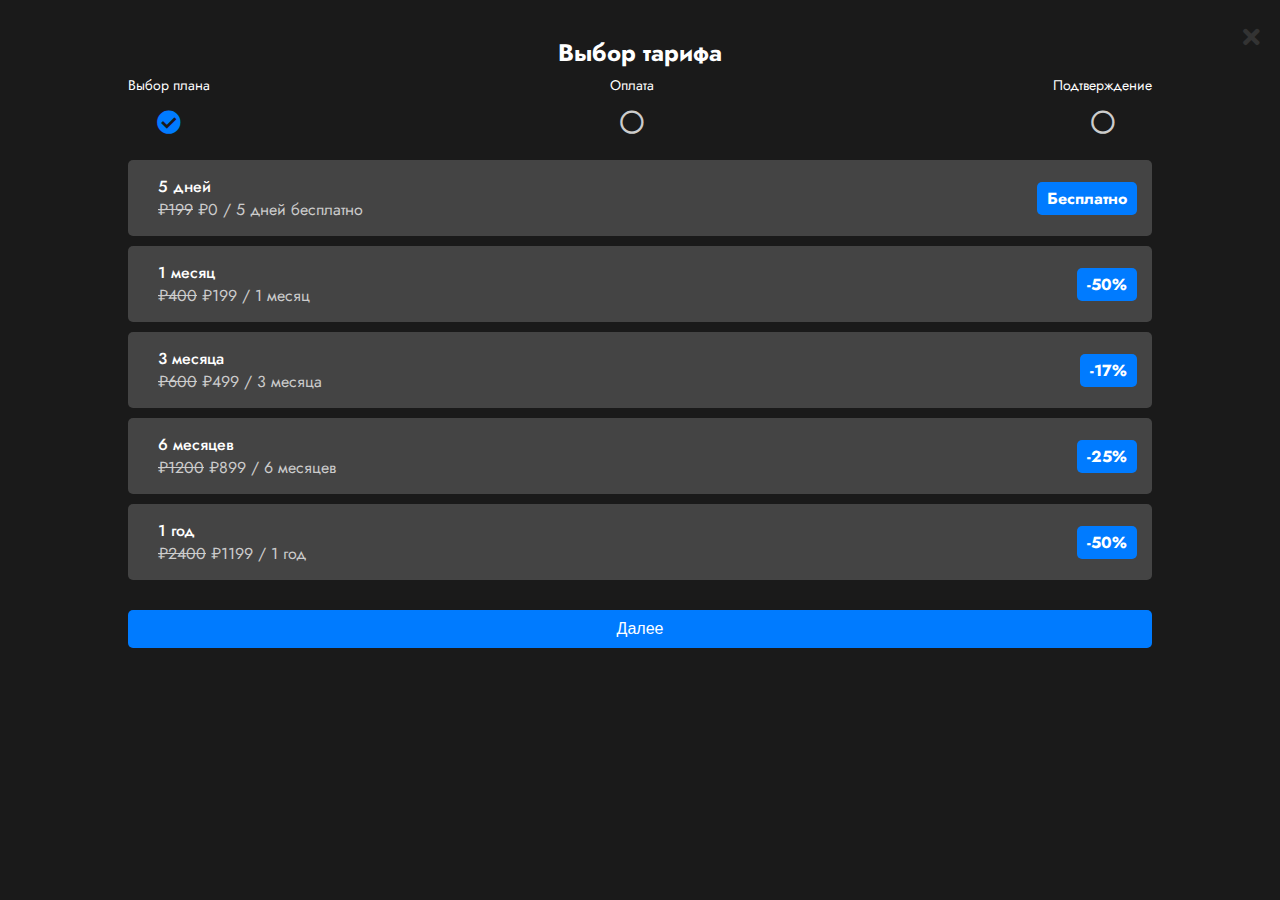
<file: pay.html>
<!DOCTYPE html>
<html lang="ru">
<head>
    <meta charset="UTF-8">
    <meta name="viewport" content="width=device-width, initial-scale=1.0">
    <title>VPN WEB</title>
    <link rel="stylesheet" href="https://cdnjs.cloudflare.com/ajax/libs/font-awesome/5.15.3/css/all.min.css">
    <link rel="stylesheet" href="style.css">
    <script src="https://telegram.org/js/telegram-web-app.js"></script>
    <style>
        .disabled {
            opacity: 0.5;
            pointer-events: none;
        }
        .notification {
            display: none;
            color: red;
            margin-top: 10px;
        }
    </style>
</head>
<body>
    <a href="index.html" class="back-link">
        <i class="fas fa-times"></i>
    </a>

    <h1 class="subscription-title" id="subscriptionTitle">Выбор тарифа</h1>
    <div class="step-container">
        <div class="step active">
            <div class="step-name">Выбор плана</div>
            <div class="step-icon"><i class="fas fa-check-circle"></i></div>
        </div>
        <div class="step">
            <div class="step-name">Оплата</div>
            <div class="step-icon"><i class="far fa-circle"></i></div>
        </div>
        <div class="step">
            <div class="step-name">Подтверждение</div>
            <div class="step-icon"><i class="far fa-circle"></i></div>
        </div>
    </div>
    <div class="plan-block">
        <div class="plan" data-plan="5 дней">
            <div class="radio"></div>
            <div class="details">
                <div class="name">5 дней</div>
                <div class="price">
                    <span class="old-price">₽199</span> ₽0 / 5 дней бесплатно
                </div>
            </div>
            <div class="badge">Бесплатно</div>
        </div>
        <div class="plan" data-plan="1 месяц">
            <div class="radio"></div>
            <div class="details">
                <div class="name">1 месяц</div>
                <div class="price">
                    <span class="old-price">₽400</span> ₽199 / 1 месяц
                </div>
            </div>
            <div class="badge">-50%</div>
        </div>
        <div class="plan" data-plan="3 месяца">
            <div class="radio"></div>
            <div class="details">
                <div class="name">3 месяца</div>
                <div class="price">
                    <span class="old-price">₽600</span> ₽499 / 3 месяца
                </div>
            </div>
            <div class="badge">-17%</div>
        </div>
        <div class="plan" data-plan="6 месяцев">
            <div class="radio"></div>
            <div class="details">
                <div class="name">6 месяцев</div>
                <div class="price">
                    <span class="old-price">₽1200</span> ₽899 / 6 месяцев
                </div>
            </div>
            <div class="badge">-25%</div>
        </div>
        <div class="plan" data-plan="1 год">
            <div class="radio"></div>
            <div class="details">
                <div class="name">1 год</div>
                <div class="price">
                    <span class="old-price">₽2400</span> ₽1199 / 1 год
                </div>
            </div>
            <div class="badge">-50%</div>
        </div>
    </div>
    <div class="notification" id="notification">Вы уже воспользовались бесплатным доступом.</div>
    <div class="payment-block" style="display: none;">
        <div class="payment-options">
            <div class="payment-option" data-payment="Банковская карта">
                <div class="radio">
                    <i class="far fa-circle"></i>
                </div>
                <div class="details">
                    <div class="name">Банковская карта</div>
                </div>
            </div>
            <div class="payment-option" data-payment="Telegram Stars">
                <div class="radio">
                    <i class="far fa-circle"></i>
                </div>
                <div class="details">
                    <div class="name">Telegram Stars</div>
                </div>
            </div>
        </div>
    </div>
    <div class="selected-options" style="display: none;">
        <div class="selected-server"></div>
        <div class="selected-plan"></div>
        <div class="selected-payment"></div>
        <button class="send-data-btn">Получить доступ к VPN</button>
    </div>
    <div class="next-btn-container">
        <button class="next-btn" id="nextButton" disabled>Далее</button>
    </div>

    <script>
        const userExists = localStorage.getItem('user_exists') === 'true';
        console.log('User exists on page load:', userExists);

        const plans = document.querySelectorAll('.plan');
        const selectedServer = document.querySelector('.selected-server');
        const nextButton = document.getElementById('nextButton');
        const planBlock = document.querySelector('.plan-block');
        const paymentBlock = document.querySelector('.payment-block');
        const steps = document.querySelectorAll('.step');
        const sendDataBtn = document.querySelector('.send-data-btn');
        const subscriptionTitle = document.getElementById('subscriptionTitle');
        const selectedOptions = document.querySelector('.selected-options');
        const notification = document.getElementById('notification');

        let currentStep = 0;

        plans.forEach(plan => {
            plan.addEventListener('click', () => {
                plans.forEach(p => p.classList.remove('selected'));
                plan.classList.add('selected');
                nextButton.disabled = false;
                nextButton.style.backgroundColor = '#007bff';
                nextButton.style.color = '#fff';
                const selectedPlan = plan.querySelector('.name').textContent;
                localStorage.setItem('selectedPlan', selectedPlan);
                console.log('Selected plan:', selectedPlan);
            });
        });

        nextButton.addEventListener('click', () => {
            const selectedPlan = localStorage.getItem('selectedPlan');
            console.log('Next button clicked. Current step:', currentStep);
            console.log('Selected plan on next button click:', selectedPlan);
            console.log('User exists:', userExists);

            if (currentStep === 0) {
                if (selectedPlan === '5 дней' && userExists) {
                    console.log('User already used free plan. Showing notification.');
                    notification.style.display = 'block';
                    setTimeout(() => {
                        notification.style.display = 'none';
                    }, 5000);
                    return;
                } else if (selectedPlan === '5 дней') {
                    planBlock.style.display = 'none';
                    paymentBlock.style.display = 'none';
                    selectedServer.textContent = 'Выбранный сервер: ' + localStorage.getItem('selectedServer');
                    const selectedPlanField = document.querySelector('.selected-plan');
                    selectedPlanField.textContent = 'Выбранный план: ' + selectedPlan;
                    selectedOptions.style.display = 'block';
                    document.querySelector('.selected-payment').style.display = 'none';
                    subscriptionTitle.textContent = 'Все верно?';
                    steps[2].classList.add('active');
                    document.querySelectorAll('.step-icon')[2].innerHTML = '<i class="fas fa-check-circle"></i>';
                    nextButton.textContent = 'Получить доступ';
                    nextButton.style.display = 'none';
                    sendDataBtn.style.display = 'block';
                } else {
                    planBlock.style.display = 'none';
                    paymentBlock.style.display = 'block';
                    subscriptionTitle.textContent = 'Варианты оплаты';
                    currentStep++;
                    steps[currentStep].classList.add('active');
                    document.querySelectorAll('.step-icon')[currentStep].innerHTML = '<i class="fas fa-check-circle"></i>';
                }
            } else if (currentStep === 1) {
                const selectedPaymentOption = document.querySelector('.payment-option.selected');
                if (selectedPaymentOption) {
                    const selectedPayment = selectedPaymentOption.querySelector('.name').textContent;
                    localStorage.setItem('selectedPayment', selectedPayment);
                    console.log('Selected payment:', selectedPayment);
                    if (!localStorage.getItem('selectedServer')) {
                        alert('Selected Server не найден в localStorage');
                        return;
                    }
                    if (!localStorage.getItem('selectedPlan')) {
                        alert('Selected Plan не найден в localStorage');
                        return;
                    }
                    if (!localStorage.getItem('selectedPayment')) {
                        alert('Selected Payment не найден в localStorage');
                        return;
                    }
                    planBlock.style.display = 'none';
                    paymentBlock.style.display = 'none';
                    const selectedPlanField = document.querySelector('.selected-plan');
                    const selectedPaymentField = document.querySelector('.selected-payment');
                    selectedServer.textContent = 'Выбранный сервер: ' + localStorage.getItem('selectedServer');
                    selectedPlanField.textContent = 'Выбранный план: ' + selectedPlan;
                    selectedPaymentField.textContent = 'Выбранный способ оплаты: ' + selectedPayment;
                    selectedOptions.style.display = 'block';
                    subscriptionTitle.textContent = 'Все верно?';
                    steps[2].classList.add('active');
                    document.querySelectorAll('.step-icon')[2].innerHTML = '<i class="fas fa-check-circle"></i>';
                    nextButton.textContent = 'Перейти к оплате';
                    nextButton.style.display = 'none';
                    sendDataBtn.style.display = 'block';
                } else {
                    alert('Пожалуйста, выберите способ оплаты');
                }
            }
        });

        const paymentOptions = document.querySelectorAll('.payment-option:not(.disabled)');
        let selectedPaymentMethod = '';

        paymentOptions.forEach(option => {
            option.addEventListener('click', () => {
                paymentOptions.forEach(o => o.classList.remove('selected'));
                option.classList.add('selected');
                nextButton.style.backgroundColor = '#007bff';
                nextButton.style.color = '#fff';
                selectedPaymentMethod = option.getAttribute('data-payment');
                localStorage.setItem('selectedPayment', selectedPaymentMethod);
                console.log('Selected payment:', selectedPaymentMethod);
            });
        });

        sendDataBtn.addEventListener('click', () => {
            const selectedPlan = localStorage.getItem('selectedPlan');
            const selectedPayment = localStorage.getItem('selectedPayment');
            
            console.log('Send data button clicked. Selected plan:', selectedPlan);
            console.log('Selected payment method:', selectedPayment);

            if (!selectedPayment) {
                alert('Пожалуйста, выберите способ оплаты');
                return;
            }

            if (selectedPayment === 'Банковская карта') {
                if (selectedPlan === '1 месяц') {
                    window.location.href = 'pay1m.html';
                } else if (selectedPlan === '3 месяца') {
                    window.location.href = 'pay3m.html';
                } else if (selectedPlan === '6 месяцев') {
                    window.location.href = 'pay6m.html';
                } else if (selectedPlan === '1 год') {
                    window.location.href = 'pay12m.html';
                } else {
                    window.location.href = 'good.html';
                }
            } 
            else if (selectedPayment === 'Telegram Stars') {
                alert('Оплата через Telegram Stars началась!');
                startTelegramStarsPayment();
            }
        });

        function startTelegramStarsPayment() {
            console.log('Оплата через Telegram Stars');
            // Реализуйте логику оплаты через Telegram Stars
        }
    </script>
</body>
</html>
</file>
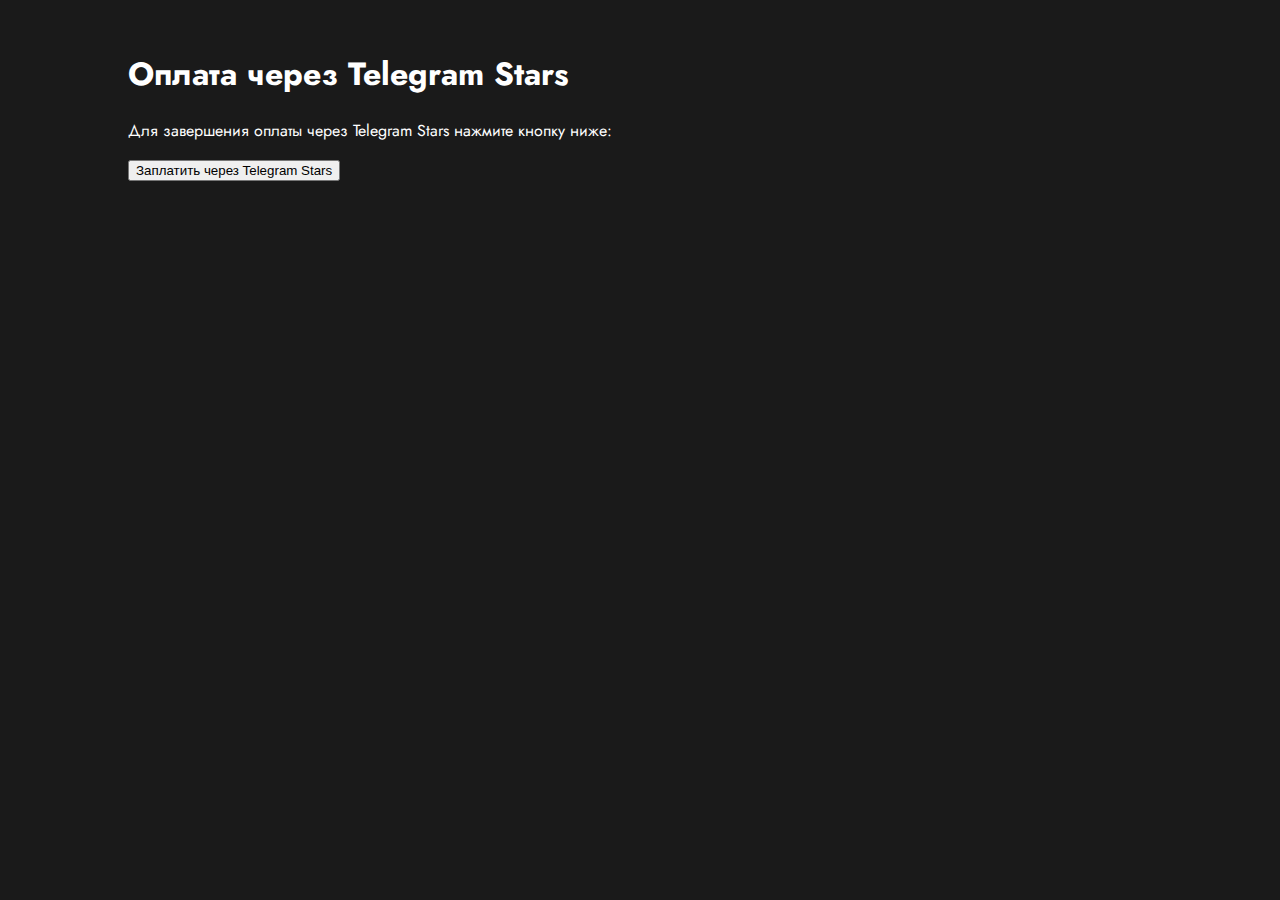
<file: telegram_stars.html>
<!DOCTYPE html>
<html lang="en">
<head>
    <meta charset="UTF-8">
    <meta name="viewport" content="width=device-width, initial-scale=1.0">
    <title>Оплата через Telegram Stars</title>
    <link rel="stylesheet" href="style.css">
    <script src="https://telegram.org/js/telegram-web-app.js"></script>
</head>
<body>
    <h1>Оплата через Telegram Stars</h1>
    <p>Для завершения оплаты через Telegram Stars нажмите кнопку ниже:</p>

    <button id="payWithTelegramStars">Заплатить через Telegram Stars</button>

    <script>
        // Получаем выбранный план из URL
        const urlParams = new URLSearchParams(window.location.search);
        const selectedPlan = urlParams.get('plan');

        // Устанавливаем цены для разных тарифов (в копейках, т.е. ₽199 -> 19900 копеек)
        const planPrices = {
            "1 месяц": 19900, // Цена в копейках
            "3 месяца": 49900,
            "6 месяцев": 89900,
            "1 год": 119900
        };

        document.getElementById('payWithTelegramStars').addEventListener('click', function() {
            if (selectedPlan && planPrices[selectedPlan]) {
                const amount = planPrices[selectedPlan];
                
                // Инициализируем Telegram WebApp
                Telegram.WebApp.init();

                // Открываем инвойс для оплаты через Telegram Stars
                Telegram.WebApp.openInvoice({
                    description: 'Оплата подписки VPN на ' + selectedPlan,
                    currency: 'RUB',
                    total_amount: amount, // Сумма в копейках
                    payload: 'vpn_subscription_' + selectedPlan,
                    // Функция, срабатывающая после успешной оплаты
                    start_param: 'good',
                    callback: function(response) {
                        if (response.status === 'paid') {
                            // Если оплата прошла успешно, перенаправляем на страницу подтверждения
                            window.location.href = 'good.html';
                        } else {
                            alert('Ошибка оплаты. Попробуйте снова.');
                        }
                    }
                });
            } else {
                alert('Неверный тариф или цена.');
            }
        });
    </script>
</body>
</html>
</file>
<file: style.css>
@import url('https://fonts.googleapis.com/css2?family=Jost:wght@400;500;700;900&display=swap');

/* Базовые стили */
body {
  margin: 0;
  padding: 0;
  font-family: 'Jost', sans-serif;
  background-color: #1a1a1a;
  color: #fff;
}

/* Медиа-запросы для адаптивности */
/* Мобильные устройства (ширина до 512px) */
@media (max-width: 512px) {
  body {
    width: 100%;
    max-width: 512px;
    box-sizing: border-box;
    padding: 10px;
  }
}

/* Планшеты (ширина от 512px до 768px) */
@media (min-width: 512px) and (max-width: 768px) {
  body {
    width: 100%;
    max-width: 768px;
    box-sizing: border-box;
    padding: 20px;
  }
}

/* Десктопы (ширина от 768px) */
@media (min-width: 768px) {
  body {
    width: 100%;
    max-width: 1024px;
    margin: 0 auto;
    padding: 30px;
  }
}

/* Стили для первой страницы */
.container {
  background-color: rgb(52, 47, 47);
  display: flex;
  justify-content: center;
  align-items: center;
  border-radius: 10px;
}

.top__block {
  display: flex;
  align-items: center;
}

.app__logo {
  width: 65px;
  height: 65px;
  border-radius: 50%;
  background-color: white;
  overflow: hidden;
}

.app__logo img {
  width: 100%;
  height: 100%;
  object-fit: cover;
}

.app__name {
  margin-left: 20px;
  font-size: 24px;
  font-weight: bold;
}

.gif {
  margin-top: 5px;
  padding: 0 100px;
  display: flex;
  justify-content: center;
}

.gif img {
  max-width: 100%;
  height: auto;
}

.select {
  background-color: rgb(52, 47, 47);
  border-radius: 10px;
  padding: 10px;
  margin: 0 auto;
  margin-bottom: 5px;
}

.button-container {
  margin-top: 5px;
  margin-left: auto;
  margin-right: auto;
  width: 100%;
}

.tariff-button {
  width: 100%;
  padding: 10px;
  font-size: 16px;
  background-color: #007bff;
  color: white;
  border: none;
  outline: none;
  cursor: pointer;
  border-radius: 10px;
  text-align: center;
}

.select select {
  width: 100%;
  padding: 8px;
  font-size: 16px;
  background-color: rgb(52, 47, 47);
  color: white;
  border: none;
  outline: none;
  text-align-last: center; /* выравнивание текста по центру */
}

.select select option {
  background-color: rgb(52, 47, 47);
  color: white;
}

.checkout__size h1 {
  text-align: center;
  margin-bottom: 0.5rem; /* уменьшенное расстояние */
}

.checkout__size p {
  text-align: center;
  margin-top: 0.5rem; /* уменьшенное расстояние */
}
/* Стили для первой страницы */


/* Стили для второй страницы */
.back-link {
  position: absolute;
  top: 20px;
  right: 20px;
  color: #333;
  font-size: 24px;
  text-decoration: none;
}

.back-link:hover {
  color: #666;
}

.subscription-title {
  text-align: center;
  font-size: 24px;
  margin-bottom: 30px;
  margin-top: 5px; /* Добавлен отступ сверху 5px */
  margin-bottom: 5px; /* Добавлен отступ снизу 5px */
}

.step-container {
  display: flex;
  justify-content: space-between;
  margin-bottom: 20px;
}

.step {
  display: flex;
  flex-direction: column;
  align-items: center;
  position: relative;
}

.step-name {
  font-size: 14px;
  margin-bottom: 10px;
}

.step-icon {
  font-size: 24px;
  color: #ccc;
}

.active .step-icon {
  color: #007bff;
}

.plan-block,
.payment-block {
  margin-bottom: 30px;
}

.plan,
.payment-option,
.empty-block {
  display: flex;
  align-items: center;
  padding: 15px;
  border-radius: 5px;
  margin-bottom: 10px;
  background-color: #444;
  cursor: pointer;
  transition: background-color 0.3s;
}

.plan:hover,
.payment-option:hover,
.empty-block:hover {
  background-color: #555;
}

.plan.selected,
.payment-option.selected {
  background-color: #007bff;
}

.radio {
  margin-right: 15px;
  color: #007bff;
}

.selected .radio {
  color: #fff;
}

.details {
  flex-grow: 1;
}

.name {
  font-weight: 500;
}

.price {
  color: #ccc;
}

.old-price {
  text-decoration: line-through;
}

.badge {
  background-color: #007bff;
  color: #fff;
  padding: 5px 10px;
  border-radius: 5px;
  font-weight: bold;
}

.next-btn-container {
  display: flex;
  justify-content: center;
}

.next-btn {
  background-color: #007bff;
  color: #fff;
  border: none;
  padding: 10px 20px;
  border-radius: 5px;
  cursor: pointer;
  transition: background-color 0.3s;
  font-weight: 500;
  font-size: 16px;
  width: 100%;
}

.send-data-btn {
  background-color: #007bff;
  color: #fff;
  border: none;
  padding: 10px 20px;
  border-radius: 5px;
  cursor: pointer;
  transition: background-color 0.3s;
  font-weight: 500;
  font-size: 16px;
  width: 100%;
}

.next-btn:hover {
  background-color: #0056b3;
}

.selected-options {
  display: flex;
  flex-direction: column;
  margin-bottom: 30px;
}

.selected-server,
.selected-plan,
.selected-payment {
  display: flex;
  align-items: center;
  padding: 15px;
  border-radius: 5px;
  margin-bottom: 10px;
  background-color: #444;
  transition: background-color 0.3s;
}
/* Стили для второй страницы */

/* Стили для страницы успешной оплаты */
.success-container {
  display: flex;
  justify-content: center;
  align-items: center;
  height: 100vh;
  background-color: #1a1a1a;
  color: #fff;
}

.center-block {
  text-align: center;
}

.success-text h1 {
  margin-top: 20px;
  font-size: 24px;
}

.success-text p {
  margin-top: 10px;
  font-size: 18px;
}

.home-button {
  margin-top: 20px;
  padding: 10px 20px;
  font-size: 16px;
  background-color: #007bff;
  color: white;
  border: none;
  outline: none;
  cursor: pointer;
  border-radius: 10px;
  text-align: center;
}

.home-button:hover {
  background-color: #0056b3;
}

/* Стили для кнопки Контакты */
.contact-button-container {
  margin-top: 10px;
  margin-left: auto;
  margin-right: auto;
  width: 100%;
  text-align: center;
  display: none; /* Скрываем кнопку по умолчанию */
}

/* Показываем кнопку только на экранах от 1024px */
@media (min-width: 1024px) {
  .contact-button-container {
    display: block;
  }
}

.contact-button {
  width: 100%;
  padding: 10px;
  font-size: 16px;
  background-color: #007bff;
  color: white;
  border: none;
  outline: none;
  cursor: pointer;
  border-radius: 10px;
  text-align: center;
}

.contact-button:hover {
  background-color: #0056b3;
}

/* Стили для модального окна */
.modal {
  display: none; 
  position: fixed; 
  z-index: 1; 
  left: 0;
  top: 0;
  width: 100%;
  height: 100%;
  overflow: auto; 
  background-color: rgb(0,0,0); 
  background-color: rgba(0,0,0,0.4); 
}

.modal-content {
  background-color: #fefefe;
  margin: 15% auto; 
  padding: 20px;
  border: 1px solid #888;
  width: 80%; 
  max-width: 600px;
  border-radius: 10px;
  color: #000;
}

.close {
  color: #aaa;
  float: right;
  font-size: 28px;
  font-weight: bold;
}

.close:hover,
.close:focus {
  color: black;
  text-decoration: none;
  cursor: pointer;
}
</file>
